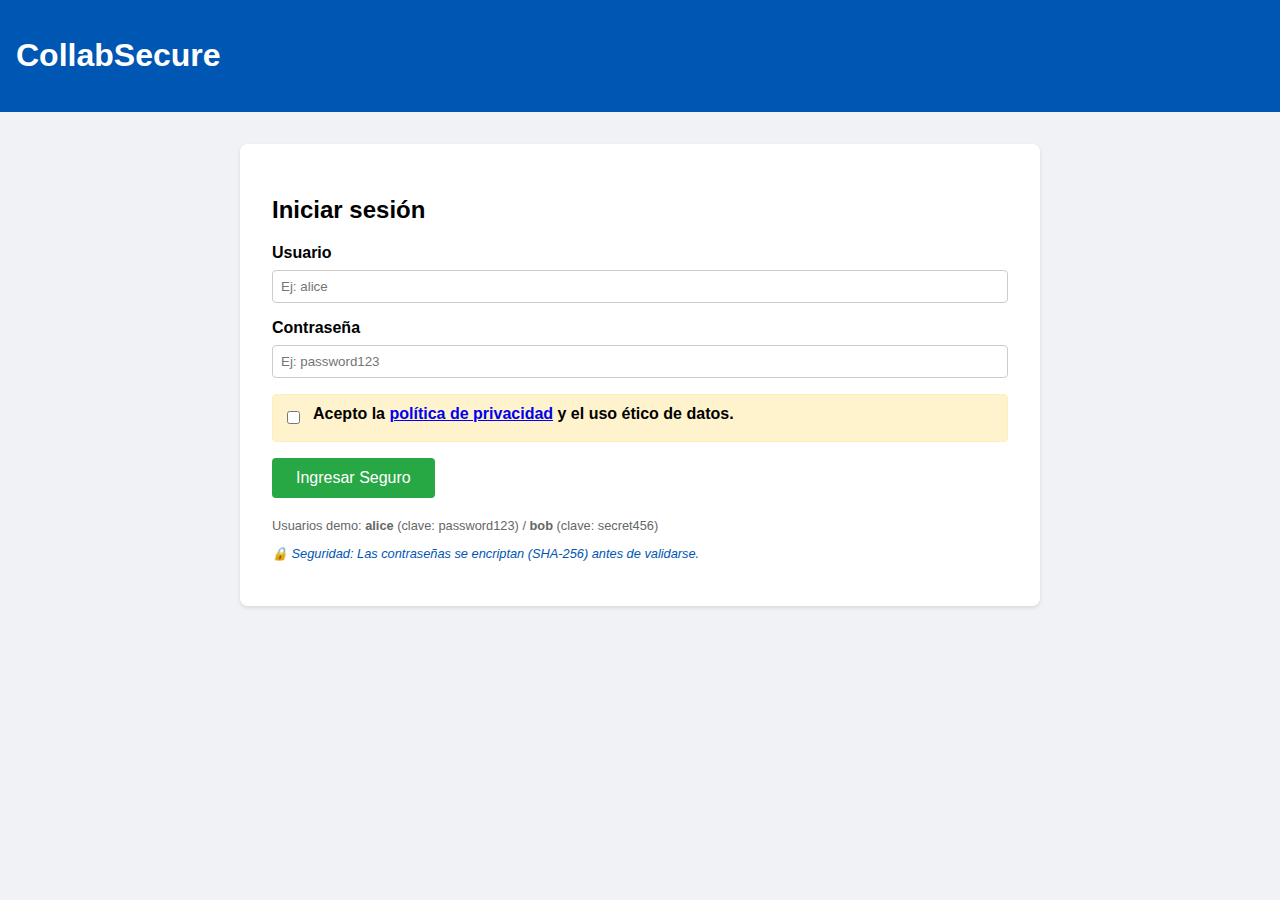
<file: index.html>
<!DOCTYPE html>
<html lang="es">
<head>
    <meta charset="UTF-8">
    <meta name="viewport" content="width=device-width, initial-scale=1.0">
    <title>CollabSecure - Entorno Seguro</title>
    <link rel="stylesheet" href="style.css">
</head>
<body>

    <header>
        <h1>CollabSecure</h1>
        <div class="user-info">
            <span id="nav-user"></span>
            <a href="#" id="nav-logout" style="display:none;">(Cerrar Sesión)</a>
        </div>
    </header>

    <section class="container" id="login-section">
        <div class="card login-card">
            <h2>Iniciar sesión</h2>
            <form id="login-form">
                <div class="form-group">
                    <label for="username">Usuario</label>
                    <input type="text" id="username" placeholder="Ej: alice" required>
                </div>
                <div class="form-group">
                    <label for="password">Contraseña</label>
                    <input type="password" id="password" placeholder="Ej: password123" required>
                </div>
                
                <div class="form-group checkbox-group">
                    <input type="checkbox" id="accept-privacy">
                    <label for="accept-privacy">Acepto la <a href="#">política de privacidad</a> y el uso ético de datos.</label>
                </div>

                <button type="submit" class="btn-primary">Ingresar Seguro</button>
            </form>
            <div id="flash" class="flash-msg"></div>
            <p class="hint">Usuarios demo: <strong>alice</strong> (clave: password123) / <strong>bob</strong> (clave: secret456)</p>
            <p class="security-note">🔒 Seguridad: Las contraseñas se encriptan (SHA-256) antes de validarse.</p>
        </div>
    </section>

    <section class="container" id="board-section" style="display:none;">
        <div class="card">
            <h2>Tablero de Equipo</h2>
            
            <form id="post-form" class="post-form">
                <div class="form-group">
                    <label>Para:</label>
                    <input type="text" id="recipient" placeholder="Todos">
                </div>
                <div class="form-group">
                    <label>Mensaje / Tarea:</label>
                    <textarea id="content" rows="3" placeholder="Escribe la tarea aquí... (Se filtrará contenido ofensivo)" required></textarea>
                </div>
                <button type="submit" class="btn-secondary">Publicar Tarea</button>
            </form>

            <hr>
            <h3>Lista de Tareas</h3>
            <div id="messages" class="messages-list">
                </div>
        </div>
    </section>

    <script src="script.js"></script>
</body>
</html>
</file>
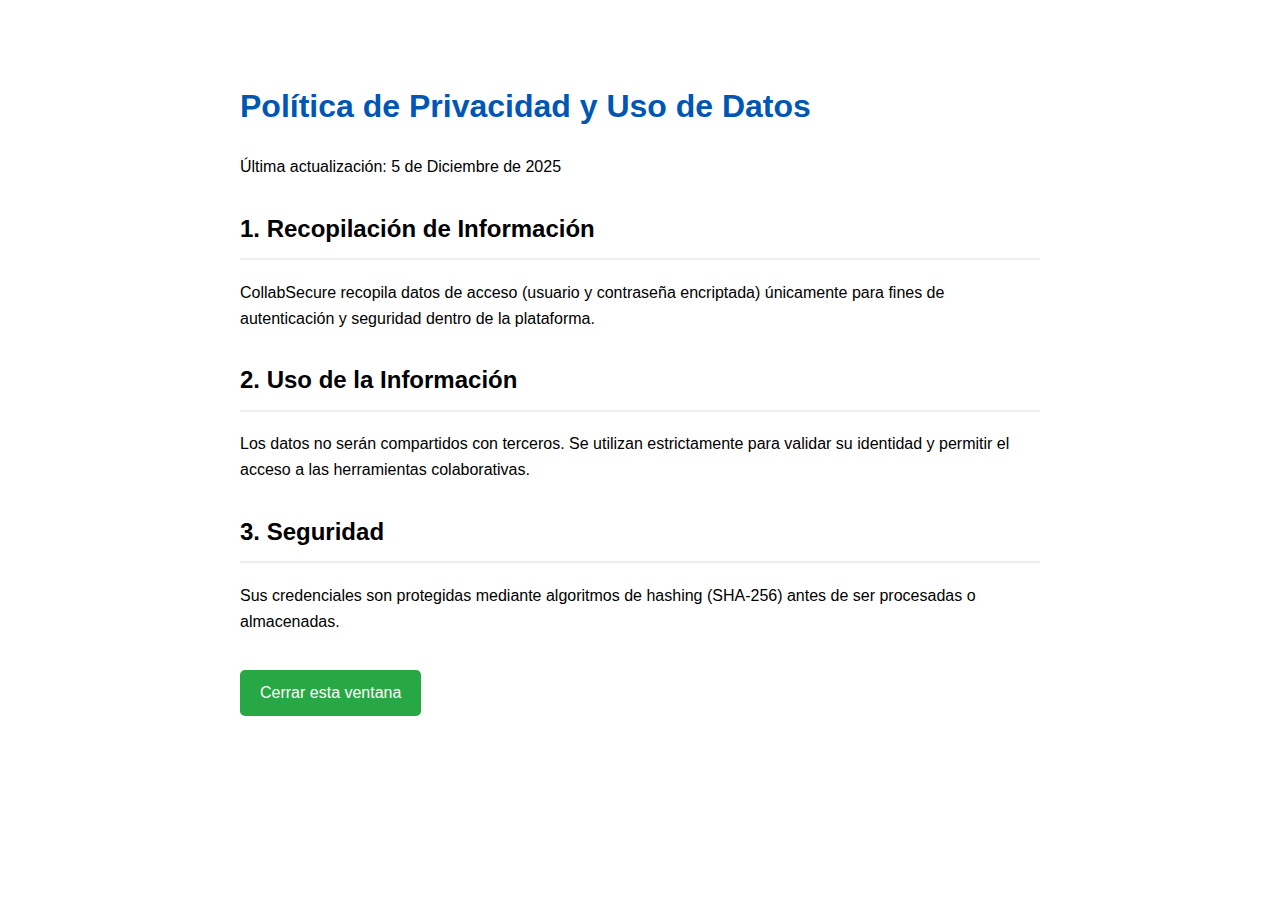
<file: politica.html>
<!DOCTYPE html>
<html lang="es">
<head>
    <meta charset="UTF-8">
    <title>Política de Privacidad - CollabSecure</title>
    <style>
        body { font-family: sans-serif; line-height: 1.6; max-width: 800px; margin: 40px auto; padding: 20px; }
        h1 { color: #0056b3; }
        h2 { border-bottom: 2px solid #eee; padding-bottom: 10px; margin-top: 30px; }
        .btn-cerrar { display: inline-block; margin-top: 20px; padding: 10px 20px; background: #28a745; color: white; text-decoration: none; border-radius: 5px; }
    </style>
</head>
<body>
    <h1>Política de Privacidad y Uso de Datos</h1>
    <p>Última actualización: 5 de Diciembre de 2025</p>

    <h2>1. Recopilación de Información</h2>
    <p>CollabSecure recopila datos de acceso (usuario y contraseña encriptada) únicamente para fines de autenticación y seguridad dentro de la plataforma.</p>

    <h2>2. Uso de la Información</h2>
    <p>Los datos no serán compartidos con terceros. Se utilizan estrictamente para validar su identidad y permitir el acceso a las herramientas colaborativas.</p>

    <h2>3. Seguridad</h2>
    <p>Sus credenciales son protegidas mediante algoritmos de hashing (SHA-256) antes de ser procesadas o almacenadas.</p>

    <a href="#" onclick="window.close();" class="btn-cerrar">Cerrar esta ventana</a>
</body>
</html>
</file>
<file: style.css>
body { font-family: 'Segoe UI', Tahoma, Geneva, Verdana, sans-serif; background-color: #f0f2f5; margin: 0; padding: 0; }
header { background-color: #0056b3; color: white; padding: 1rem; display: flex; justify-content: space-between; align-items: center; }
.container { max-width: 800px; margin: 2rem auto; padding: 0 1rem; }
.card { background: white; padding: 2rem; border-radius: 8px; box-shadow: 0 2px 4px rgba(0,0,0,0.1); }
.form-group { margin-bottom: 1rem; }
label { display: block; margin-bottom: 0.5rem; font-weight: bold; }
input[type="text"], input[type="password"], textarea { width: 100%; padding: 0.5rem; border: 1px solid #ccc; border-radius: 4px; box-sizing: border-box; }
.btn-primary { background-color: #28a745; color: white; padding: 0.7rem 1.5rem; border: none; border-radius: 4px; cursor: pointer; font-size: 1rem; }
.btn-secondary { background-color: #007bff; color: white; padding: 0.5rem 1rem; border: none; border-radius: 4px; cursor: pointer; }
.checkbox-group { display: flex; align-items: center; gap: 10px; background: #fff3cd; padding: 10px; border-radius: 4px; border: 1px solid #ffeeba; }
.flash-msg { color: red; font-weight: bold; margin-top: 10px; display: none; }
.hint { font-size: 0.8rem; color: #666; margin-top: 20px; }
.security-note { font-size: 0.8rem; color: #0056b3; font-style: italic; }
/* Estilos para mensajes */
.msg-card { border-left: 4px solid #0056b3; margin-bottom: 1rem; padding: 1rem; background: #f8f9fa; }
.meta { font-size: 0.85rem; color: #555; margin-bottom: 0.5rem; display: flex; justify-content: space-between; }
</file>
